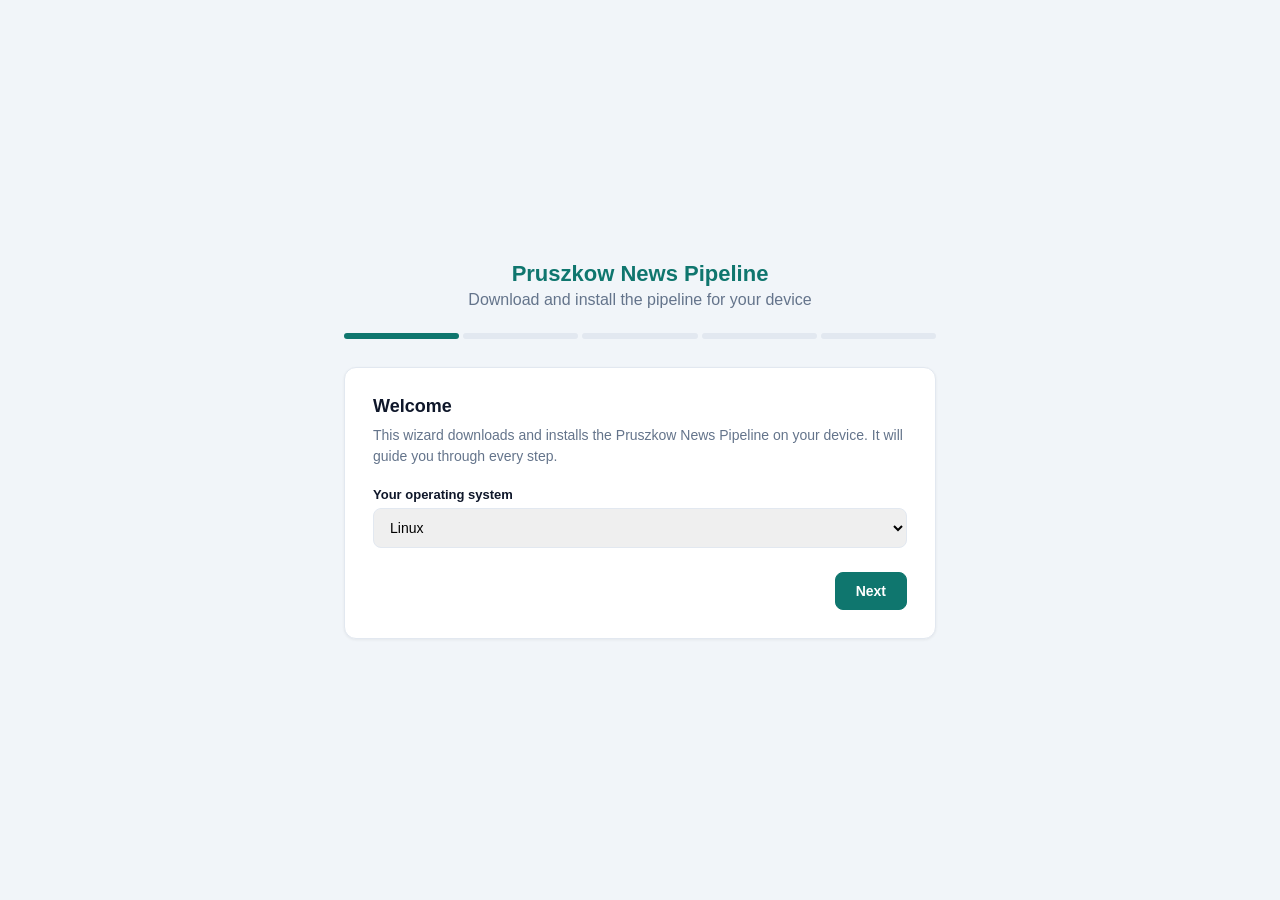
<file: installer/index.html>
<!DOCTYPE html>
<!--
  NOTE: This web installer is currently UNUSED / DISABLED.
  It is not linked from the app and is NOT included in the GitHub Release
  bundles (see .github/workflows/release.yml). Kept for reference only.
  The download flow for end users is: GitHub Release -> extract ->
  run start.sh / start.bat.
-->
<html lang="en">
<head>
<meta charset="UTF-8">
<meta name="viewport" content="width=device-width, initial-scale=1.0">
<title>Pruszkow News Pipeline - Installer</title>
<style>
:root{
  --brand:#0f766e; --brand-dark:#115e59; --bg:#f1f5f9; --card:#ffffff;
  --text:#0f172a; --muted:#64748b; --border:#e2e8f0; --success:#16a34a;
  --danger:#dc2626;
}
*{box-sizing:border-box;margin:0;padding:0}
body{font-family:-apple-system,BlinkMacSystemFont,'Segoe UI',Roboto,Helvetica,Arial,sans-serif;
  background:var(--bg);color:var(--text);min-height:100vh;display:flex;flex-direction:column}
.wizard{max-width:640px;margin:auto;padding:24px;width:100%}
header{text-align:center;margin-bottom:24px}
header h1{font-size:22px;color:var(--brand)}
header p{color:var(--muted);margin-top:4px}
.stepper{display:flex;gap:4px;margin-bottom:28px}
.step{flex:1;height:6px;border-radius:999px;background:var(--border)}
.step.active{background:var(--brand)}
.card{background:var(--card);border:1px solid var(--border);border-radius:12px;padding:28px;
  box-shadow:0 1px 3px rgba(0,0,0,.06)}
.card h2{font-size:18px;margin-bottom:8px}
.card .desc{color:var(--muted);font-size:14px;line-height:1.5;margin-bottom:20px}
.form-group{margin-bottom:16px}
.form-group label{display:block;font-size:13px;font-weight:600;margin-bottom:6px}
.form-group input,.form-group select{width:100%;padding:10px 12px;border:1px solid var(--border);
  border-radius:8px;font-size:14px}
.btn-row{display:flex;justify-content:space-between;gap:12px;margin-top:24px}
button{padding:10px 20px;border-radius:8px;border:1px solid var(--border);font-size:14px;
  font-weight:600;cursor:pointer;background:#fff;color:var(--text);transition:background .15s}
button.primary{background:var(--brand);border-color:var(--brand);color:#fff}
button.primary:hover{background:var(--brand-dark)}
button:disabled{opacity:.4;cursor:not-allowed}
button.back{background:#fff}
.status{margin-top:16px;font-size:13px;color:var(--muted);line-height:1.6;white-space:pre-wrap}
.status.error{color:var(--danger)}
.status.ok{color:var(--success)}
.os-pill{display:inline-block;padding:6px 14px;border-radius:999px;font-size:13px;font-weight:600;
  background:#ecfeff;color:#0e7490;text-transform:capitalize}
.hidden{display:none}
.dl-card{border:1px solid var(--border);border-radius:8px;padding:14px;display:flex;
  align-items:center;justify-content:space-between;gap:12px;margin-bottom:12px}
.dl-card .meta{font-size:13px}
.dl-card .meta strong{display:block;font-size:14px}
.dl-card .meta span{color:var(--muted)}
.note{font-size:12px;color:var(--muted);margin-top:16px;line-height:1.5}
.step-block{display:flex;gap:14px;align-items:flex-start;margin-bottom:18px;font-size:14px;line-height:1.6}
.step-block .step-num{flex:0 0 28px;height:28px;border-radius:50%;background:var(--brand);color:#fff;
  display:flex;align-items:center;justify-content:center;font-weight:700;font-size:14px;margin-top:1px}
.step-block .code{background:#0f172a;color:#d1fae5;border-radius:8px;padding:10px 12px;font-family:monospace;
  font-size:13px;margin-top:8px;overflow-x:auto;white-space:pre-wrap;word-break:break-all}
.spinner{display:inline-block;width:14px;height:14px;border:2px solid var(--border);
  border-top-color:var(--brand);border-radius:50%;animation:spin .7s linear infinite;vertical-align:middle;margin-right:6px}
@keyframes spin{to{transform:rotate(360deg)}}
</style>
</head>
<body>
<div class="wizard">
  <header>
    <h1>Pruszkow News Pipeline</h1>
    <p>Download and install the pipeline for your device</p>
  </header>

  <div class="stepper" id="stepper">
    <div class="step" data-step="0"></div>
    <div class="step" data-step="1"></div>
    <div class="step" data-step="2"></div>
    <div class="step" data-step="3"></div>
    <div class="step" data-step="4"></div>
  </div>

  <!-- STEP 1: Welcome / OS -->
  <div class="card" id="step-0">
    <h2>Welcome</h2>
    <p class="desc">This wizard downloads and installs the Pruszkow News Pipeline on your device. It will guide you through every step.</p>
    <div class="form-group">
      <label>Your operating system</label>
      <select id="os-select">
        <option value="windows">Windows</option>
        <option value="macos">macOS</option>
        <option value="linux">Linux</option>
      </select>
    </div>
    <div class="btn-row">
      <span></span>
      <button class="primary" onclick="next()">Next</button>
    </div>
  </div>

  <!-- STEP 2: Download -->
  <div class="card hidden" id="step-1">
    <h2>Download</h2>
    <p class="desc">Choose a download for your platform. We detected <span class="os-pill" id="os-pill"></span>.</p>
    <div id="downloads"></div>
    <div class="status" id="dl-status"></div>
    <p class="note">Note: this bundle requires Python 3.10 or newer installed on your device. The setup script will install everything else automatically.</p>
    <p class="note">Tip: If you prefer not to download, you can install directly with a single command from the Terminal (macOS/Linux) shown on the next screen.</p>
    <div class="btn-row">
      <button class="back" onclick="prev()">Back</button>
      <button class="primary" onclick="next()">I've downloaded / Next</button>
    </div>
  </div>

  <!-- STEP 3: Alternative install command -->
  <div class="card hidden" id="step-2">
    <h2>Install command (macOS / Linux)</h2>
    <p class="desc">Prefer the Terminal? Copy and run this command. It does the same as the downloaded file.</p>
    <div class="form-group">
      <textarea id="install-cmd" rows="3" readonly style="width:100%;padding:10px 12px;border:1px solid var(--border);border-radius:8px;font-family:monospace;font-size:13px;background:#f8fafc"></textarea>
    </div>
    <p class="desc">Windows users: extract the downloaded ZIP, then double-click <strong>start.bat</strong>.</p>
    <div class="btn-row">
      <button class="back" onclick="prev()">Back</button>
      <button class="primary" onclick="next()">Next</button>
    </div>
  </div>

  <!-- STEP 4: Run -->
  <div class="card hidden" id="step-3">
    <h2 id="run-title">Launch the app</h2>
    <p class="desc">Now start the app on your computer. Your exact steps are shown below.</p>
    <div id="run-instructions"></div>
    <div class="btn-row">
      <button class="back" onclick="prev()">Back</button>
      <button class="primary" onclick="next()">Next</button>
    </div>
  </div>

  <!-- STEP 5: Done -->
  <div class="card hidden" id="step-4">
    <h2>You're all set</h2>
    <p class="desc">The pipeline is ready. If you have any issues, check the README Troubleshooting section.</p>
    <div class="status ok">Installation complete.</div>
    <div class="btn-row">
      <button class="back" onclick="prev()">Back</button>
      <span></span>
    </div>
  </div>
</div>

<script>
// ---- Platform detection ----
const ua = navigator.userAgent.toLowerCase();
let os = "unknown";
if (ua.includes("win")) os = "windows";
else if (ua.includes("mac") || ua.includes("darwin")) os = "macos";
else if (ua.includes("linux") || ua.includes("x11")) os = "linux";

// ---- GitHub release metadata ----
// The release naming follows the CI workflow in .github/workflows/release.yml
const REPO = "ekinefe/Pruszkow-News-Pipeline";
const ASSETS = {
  windows: { name: "pruszkow-news-pipeline-windows.zip",     label: "Windows installer (ZIP)" },
  macos:   { name: "pruszkow-news-pipeline-macos.tar.gz",    label: "macOS app bundle (TAR.GZ)" },
  linux:   { name: "pruszkow-news-pipeline-linux.tar.gz",    label: "Linux app bundle (TAR.GZ)" },
};
const INSTALL_CMD = {
  macos: "curl -fsSL https://github.com/" + REPO + "/releases/latest/download/pruszkow-news-pipeline-macos.tar.gz | tar xz && ./pruszkow-news-pipeline/start.sh",
  linux: "curl -fsSL https://github.com/" + REPO + "/releases/latest/download/pruszkow-news-pipeline-linux.tar.gz | tar xz && ./pruszkow-news-pipeline/start.sh",
  windows: "",
};

let step = 0;
const STEPS = ["step-0","step-1","step-2","step-3","step-4"];
const total = STEPS.length;

document.getElementById("os-select").addEventListener("change", (e) => {
  os = e.target.value || "unknown";
  buildDownloads();
  buildRunInstructions();
});

function render() {
  STEPS.forEach((id, i) => document.getElementById(id).classList.toggle("hidden", i !== step));
  document.querySelectorAll(".step").forEach((s, i) => s.classList.toggle("active", i <= step));
  document.getElementById("os-select").value = os;
  buildDownloads();
  const cmd = INSTALL_CMD[os] || "";
  document.getElementById("install-cmd").value = cmd;
  document.getElementById("os-pill").textContent = os;
  buildRunInstructions();
}

function esc(s) { return s.replace(/&/g, "&amp;").replace(/</g, "&lt;").replace(/>/g, "&gt;").replace(/"/g, "&quot;"); }

function buildRunInstructions() {
  const host = document.getElementById("run-instructions");
  if (!host) return;
  const title = document.getElementById("run-title");
  if (os === "windows") {
    title.textContent = "Launch on Windows";
    host.innerHTML =
      '<div class="step-block"><div class="step-num">1</div><div>Open the downloaded <strong>pruszkow-news-pipeline-windows.zip</strong> and extract it to a folder.</div></div>' +
      '<div class="step-block"><div class="step-num">2</div><div>Open that folder and double-click <strong>start.bat</strong>.</div></div>' +
      '<div class="step-block"><div class="step-num">3</div><div>A black window opens and sets everything up. Then your browser opens at <strong>http://localhost:8000</strong>.</div></div>';
  } else {
    title.textContent = "Launch on " + (os === "macos" ? "macOS" : "Linux");
    const extractCmd = os === "macos"
      ? 'tar -xzf pruszkow-news-pipeline-macos.tar.gz'
      : 'tar -xzf pruszkow-news-pipeline-linux.tar.gz';
    host.innerHTML =
      '<div class="step-block"><div class="step-num">1</div><div>Open Terminal and go to your Downloads folder, then extract:<div class="code">' + esc("cd ~/Downloads && " + extractCmd) + '</div></div></div>' +
      '<div class="step-block"><div class="step-num">2</div><div>Run the setup (first time only):<div class="code">' + esc("cd pruszkow-news-pipeline && chmod +x start.sh && ./start.sh") + '</div></div></div>' +
      '<div class="step-block"><div class="step-num">3</div><div>Your browser opens at <strong>http://localhost:8000</strong>.</div></div>';
  }
}

function next(){ if(step < total-1){ step++; render(); } }
function prev(){ if(step > 0){ step--; render(); } }

function buildDownloads() {
  const host = document.getElementById("downloads");
  if (!host) return;
  host.innerHTML = "";
  const a = ASSETS[os];
  if (!a) {
    host.innerHTML = '<p class="status error">We could not auto-detect a download for your OS. Use the Release page.</p>';
    return;
  }
  const url = "https://github.com/" + REPO + "/releases/latest/download/" + a.name;
  const el = document.createElement("div");
  el.className = "dl-card";
  el.innerHTML =
    '<div class="meta"><strong>Latest release</strong><span>' + a.label + '</span></div>' +
    '<button class="primary" onclick="triggerDownload(\'' + url + '\')">Download</button>';
  host.appendChild(el);
}

function triggerDownload(url) {
  const status = document.getElementById("dl-status");
  status.className = "status";
  status.innerHTML = '<span class="spinner"></span>Downloading latest release...';
  const a = document.createElement("a");
  a.href = url;
  a.download = "";
  a.click();
  setTimeout(() => { status.className = "status ok"; status.textContent = "Download should start. If not, click the Download button above or use the Release page."; }, 1200);
}

render();
</script>
</body>
</html>
</file>
